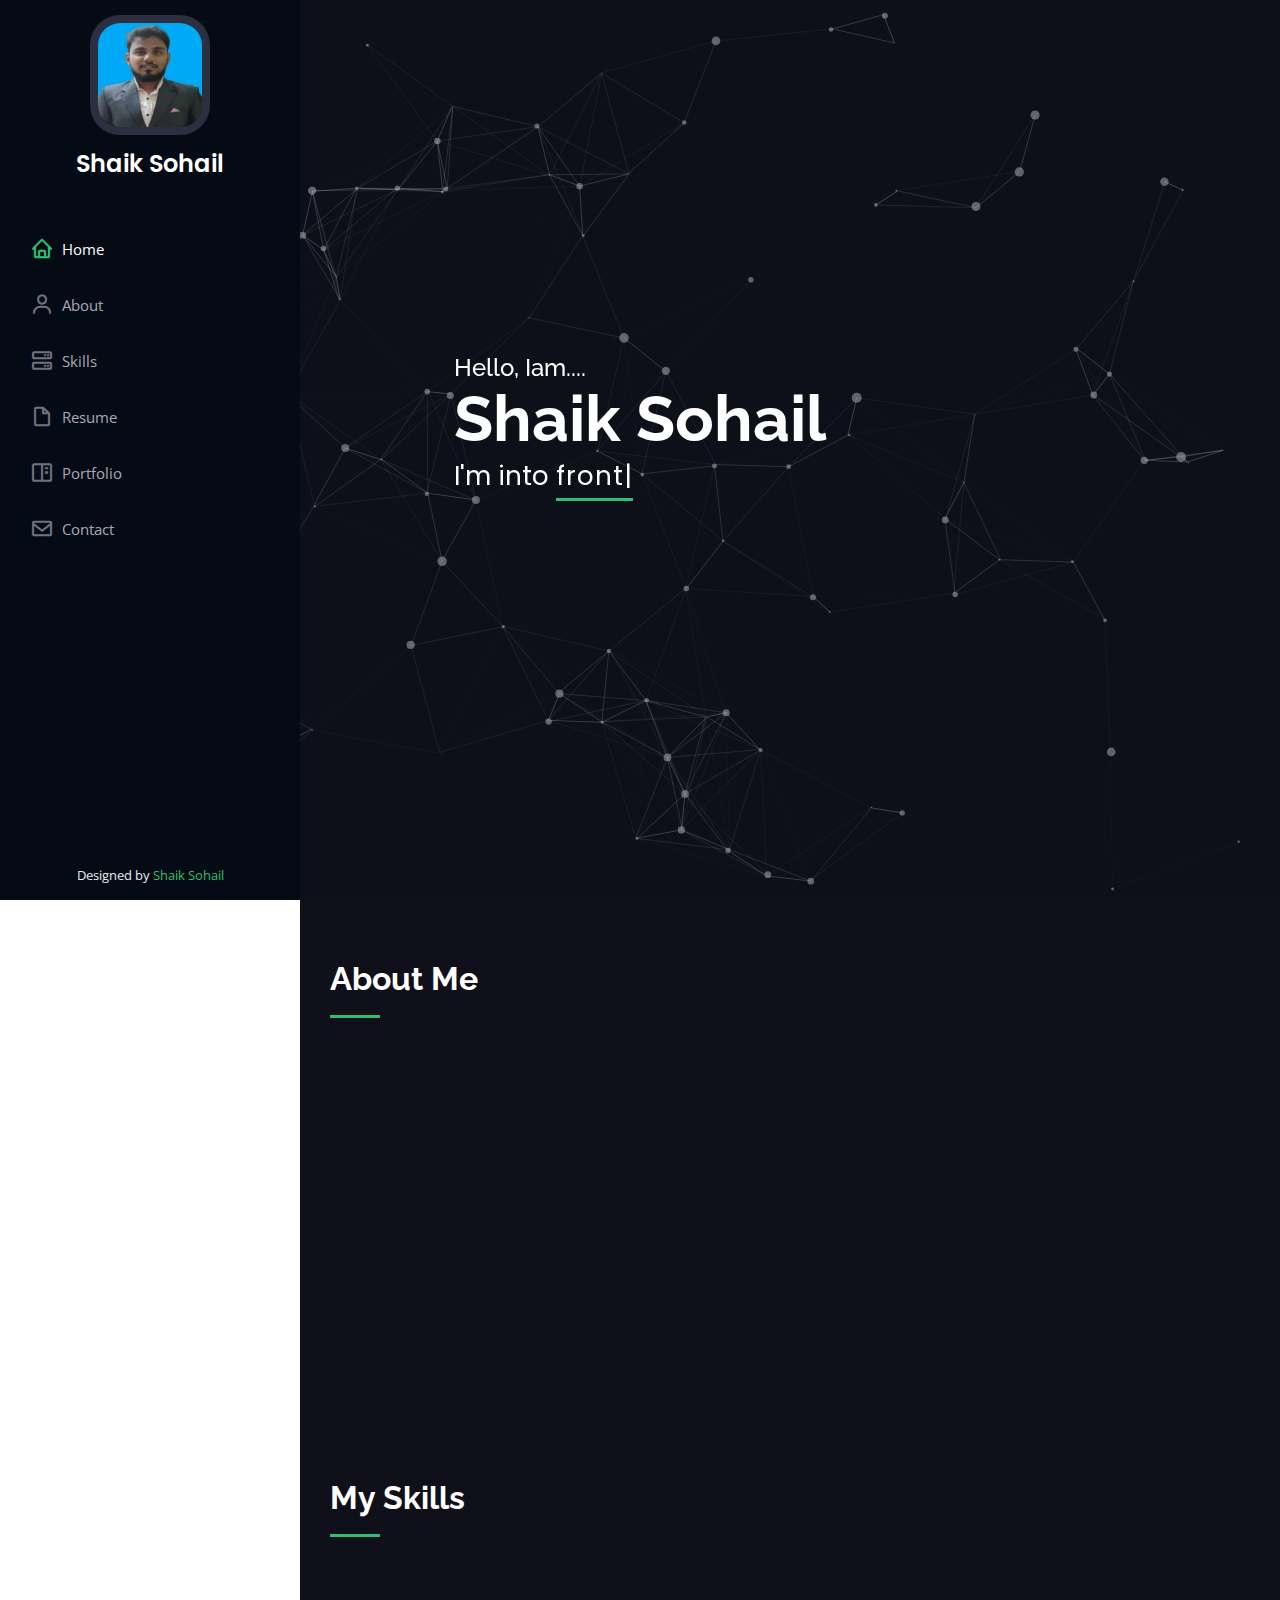
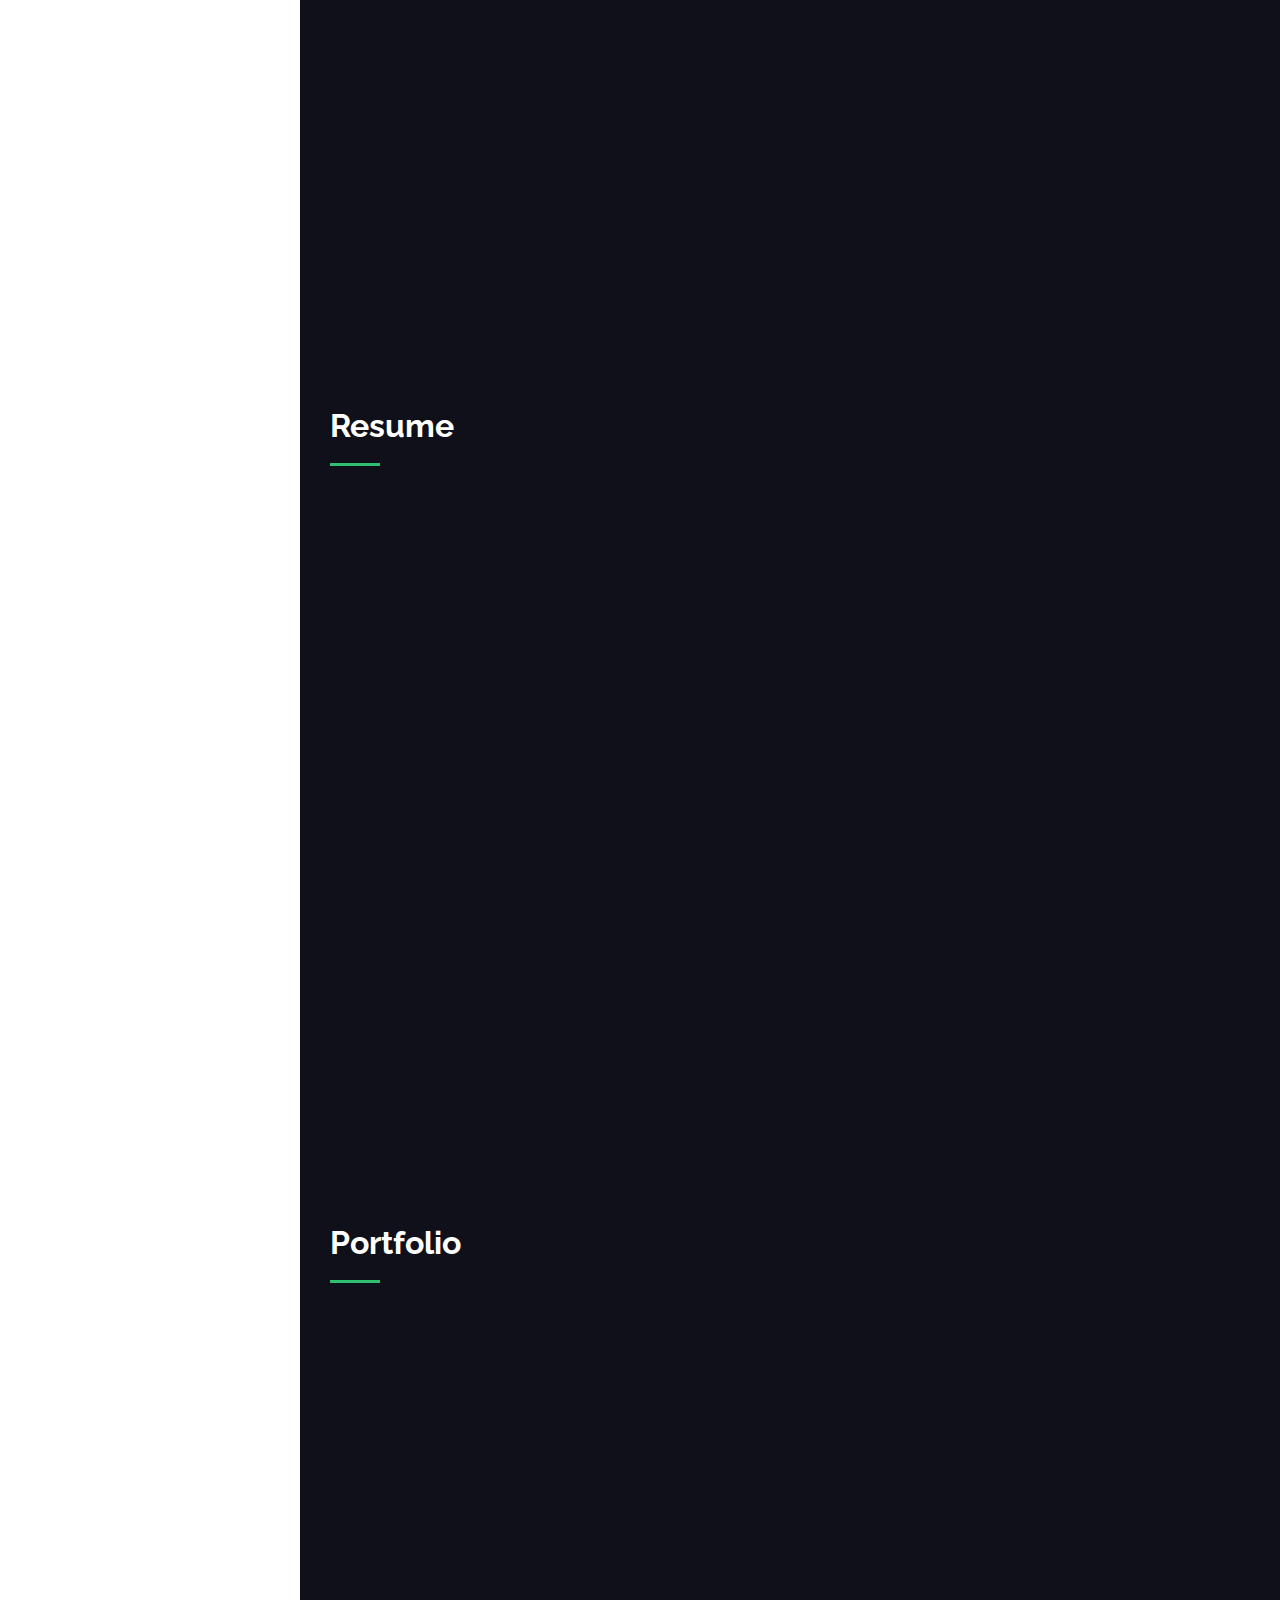
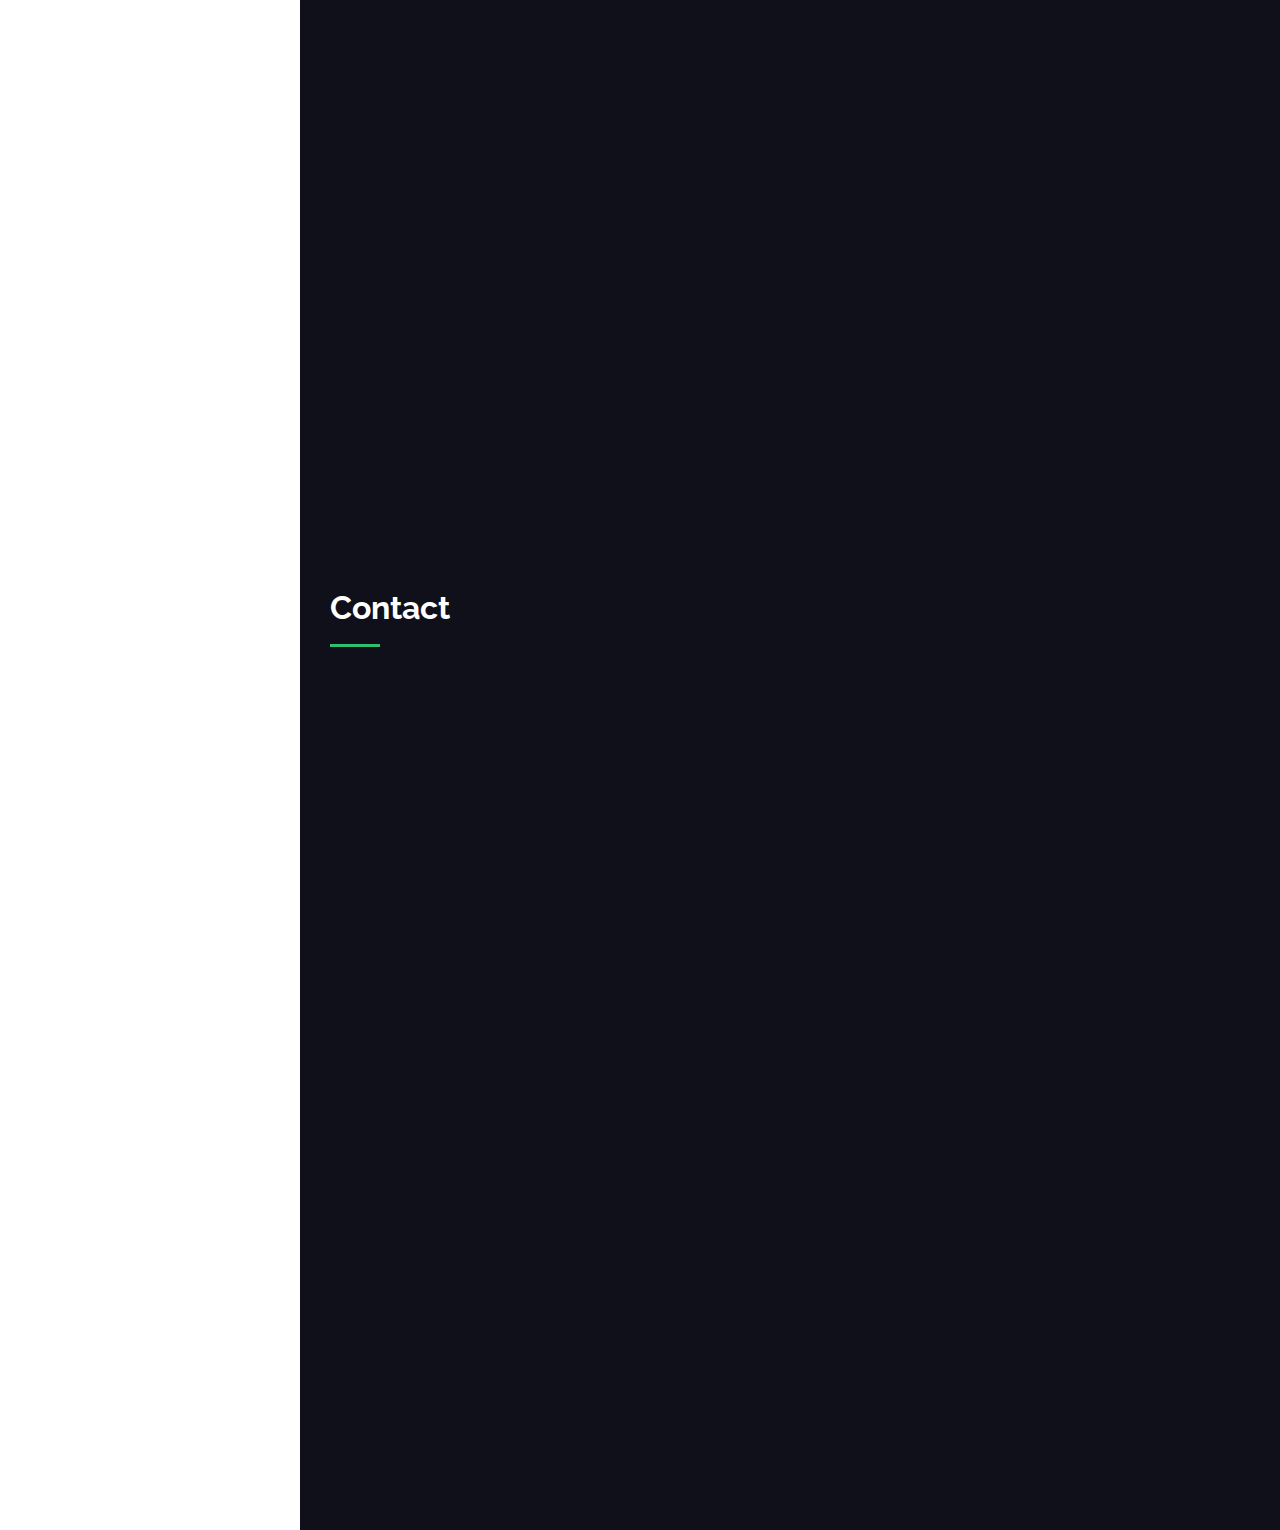
<file: index.html>
<!DOCTYPE html>
<html lang="en">

<head>
  <meta charset="utf-8">
    <meta http-equiv="X-UA-Compatible" content="IE=edge">
    <meta name="viewport" content="width=device-width, initial-scale=1.0">
    <!-- <meta name="keywords" content="shaik sohail, portfolio, sohail, web dev, personal portfolio lifecodes, portfolio design, portfolio website, personal portfolio" />
    <meta name="description" content="Welcome to Sohail's Portfolio. Web Developer and Mobile App Developer" /> -->
  <link id='favicon' rel="shortcut icon" href="assets/img/hero1.png" type="image/x-png">
  <!-- <link rel="icon" type="image/x-icon" href="/images/favicon.ico"> -->
  <title>Portfolio | Shaik Sohail</title>

  <!-- Favicons -->
  <!-- <link href="assets/img/favicon.png" rel="icon"> -->
  <link href="assets/img/apple-touch-icon.png" rel="apple-touch-icon">

  <!-- Google Fonts -->
  <link href="https://fonts.googleapis.com/css?family=Open+Sans:300,300i,400,400i,600,600i,700,700i|Raleway:300,300i,400,400i,500,500i,600,600i,700,700i|Poppins:300,300i,400,400i,500,500i,600,600i,700,700i" rel="stylesheet">

  <!-- Vendor CSS Files -->
  <link href="assets/vendor/aos/aos.css" rel="stylesheet">
  <link href="assets/vendor/bootstrap/css/bootstrap.min.css" rel="stylesheet">
  <link href="assets/vendor/bootstrap-icons/bootstrap-icons.css" rel="stylesheet">
  <link href="assets/vendor/boxicons/css/boxicons.min.css" rel="stylesheet">
  <link href="assets/vendor/glightbox/css/glightbox.min.css" rel="stylesheet">
  <link href="assets/vendor/swiper/swiper-bundle.min.css" rel="stylesheet">

  <!-- Template Main CSS File -->
  <link href="assets/css/style.css" rel="stylesheet">

</head>

<body>

  <!-- ======= Mobile nav toggle button ======= -->
  <i class="bi bi-list mobile-nav-toggle d-xl-none"></i>

  <!-- ======= Header ======= -->
  <header id="header">
    <div class="d-flex flex-column">

      <div class="profile">
        <!-- <img src="assets/img/profile-img.jpg" alt="" class="img-fluid rounded-circle"> -->
        <img src="assets/img/sohail1.jpeg" alt="" class="img-fluid" style="border-radius: 30px;">
        <h1 class="text-light"><a href="index.html">Shaik Sohail</a></h1>
        <div class="social-links mt-3 text-center">
          <!-- <a href="#" class="twitter"><i class="bx bxl-twitter"></i></a>
          <a href="#" class="facebook"><i class="bx bxl-facebook"></i></a>
          <a href="#" class="instagram"><i class="bx bxl-instagram"></i></a>
          <a href="#" class="google-plus"><i class="bx bxl-skype"></i></a>
          <a href="#" class="linkedin"><i class="bx bxl-linkedin"></i></a> -->
        </div>
      </div>

      <nav id="navbar" class="nav-menu navbar">
        <ul>
          <li><a href="#hero" class="nav-link scrollto active"><i class="bx bx-home"></i> <span>Home</span></a></li>
          <li><a href="#about" class="nav-link scrollto"><i class="bx bx-user"></i> <span>About</span></a></li>
          <li><a href="#skills1" class="nav-link scrollto"><i class="bx bx-server"></i> <span>Skills</span></a></li>
          <li><a href="#resume" class="nav-link scrollto"><i class="bx bx-file-blank"></i> <span>Resume</span></a></li>
          <li><a href="#portfolio" class="nav-link scrollto"><i class="bx bx-book-content"></i> <span>Portfolio</span></a></li>
          <li><a href="#contact" class="nav-link scrollto"><i class="bx bx-envelope"></i> <span>Contact</span></a></li>
        </ul>
      </nav><!-- .nav-menu -->
    </div>
  </header><!-- End Header -->

  <!-- ======= Hero Section ======= -->
  <section id="hero" class="d-flex flex-column justify-content-center align-items-center">
    <div id="particles-js"></div>
    <div class="hero-container" data-aos="fade-in">
      <h4 style="color: #fff;">Hello, Iam....</h4>
      <h1>Shaik Sohail</h1>
      <p>I'm into <span class="typed" data-typed-items="frontend development, backend development, web designing, mobile app development, web development"></span></p>
    </div>
  </section><!-- End Hero -->

  <main id="main">

    <!-- ======= About Section ======= -->
    <section id="about" class="about">
      <div class="container">

        <div class="section-title">
          <h2>About Me</h2>
          <!-- <p>I'm Shaik Sohail
            Web Developer
            I am a Web developer based in Hyderbad, India. I am an Graduate with specification in Computer Science from Pagathi Degree College.
            I am very passionate about improving my coding skills & developing applications & websites. I build Mobile Apps and Websites using Html5,Css3,Bootstrap,
            Angular,Typescript,Mysql and Ionic Framework For Mobile Apps.</p> -->
        </div>

        <div class="row">
          <div class="col-lg-4" data-aos="fade-right">
            <!-- <img src="assets/img/profile-img.jpg" class="img-fluid" alt=""> -->
            <img src="assets/img/sohail1.jpeg" class="img-fluid" alt="">
          </div>
          <div class="col-lg-8 pt-4 pt-lg-0 content" data-aos="fade-left">
            <h3>Angular Developer.</h3>
            <!-- <p class="fst-italic">
              Lorem ipsum dolor sit amet, consectetur adipiscing elit, sed do eiusmod tempor incididunt ut labore et dolore
              magna aliqua.
            </p> -->
            <div class="row">
              <!-- <div class="col-lg-6">
                <ul>
                  <li><i class="bi bi-chevron-right"></i> <strong>Birthday:</strong> <span>7 Sep 1999</span></li>
                  <!-- <li><i class="bi bi-chevron-right"></i> <strong>Website:</strong> <span>www.example.com</span></li> ->
                  <li><i class="bi bi-chevron-right"></i> <strong>Phone:</strong> <span>+91 XXX - XXX - XXXX</span></li>
                  <li><i class="bi bi-chevron-right"></i> <strong>City:</strong> <span>Hyderabad,India</span></li>
                </ul>
              </div>
              <div class="col-lg-6">
                <ul>
                  <li><i class="bi bi-chevron-right"></i> <strong>Age:</strong> <span>24</span></li>
                  <li><i class="bi bi-chevron-right"></i> <strong>Degree:</strong> <span>Bsc (Computer Science)</span></li>
                  <li><i class="bi bi-chevron-right"></i> <strong>Email:</strong> <span>shaiksohail@example.com</span></li>
                  <!-- <li><i class="bi bi-chevron-right"></i> <strong>Freelance:</strong> <span>Available</span></li> ->
                </ul>
              </div> -->
              <p>I'm Shaik Sohail
                Web Developer based in Hyderbad, India. I am an Graduate with specification in Computer Science from Pagathi Degree College.
                I am very passionate about improving my coding skills & developing applications & websites. I build Mobile Apps and Websites using Html5,Css3,Bootstrap,
                Angular,Typescript,Mysql and Ionic Framework For Mobile Apps.</p>
            </div>
            <!-- <p>
              Officiis eligendi itaque labore et dolorum mollitia officiis optio vero. Quisquam sunt adipisci omnis et ut. Nulla accusantium dolor incidunt officia tempore. Et eius omnis.
              Cupiditate ut dicta maxime officiis quidem quia. Sed et consectetur qui quia repellendus itaque neque. Aliquid amet quidem ut quaerat cupiditate. Ab et eum qui repellendus omnis culpa magni laudantium dolores.
            </p> -->
          </div>
        </div>

      </div>
    </section><!-- End About Section -->

    <!-- ======= Facts Section ======= -->
    <!-- <section id="facts" class="facts">
      <div class="container">

        <div class="section-title">
          <h2>Facts</h2>
          <p>Magnam dolores commodi suscipit. Necessitatibus eius consequatur ex aliquid fuga eum quidem. Sit sint consectetur velit. Quisquam quos quisquam cupiditate. Et nemo qui impedit suscipit alias ea. Quia fugiat sit in iste officiis commodi quidem hic quas.</p>
        </div>

        <div class="row no-gutters">

          <div class="col-lg-3 col-md-6 d-md-flex align-items-md-stretch" data-aos="fade-up">
            <div class="count-box">
              <i class="bi bi-emoji-smile"></i>
              <span data-purecounter-start="0" data-purecounter-end="232" data-purecounter-duration="1" class="purecounter"></span>
              <p><strong>Happy Clients</strong> consequuntur quae</p>
            </div>
          </div>

          <div class="col-lg-3 col-md-6 d-md-flex align-items-md-stretch" data-aos="fade-up" data-aos-delay="100">
            <div class="count-box">
              <i class="bi bi-journal-richtext"></i>
              <span data-purecounter-start="0" data-purecounter-end="521" data-purecounter-duration="1" class="purecounter"></span>
              <p><strong>Projects</strong> adipisci atque cum quia aut</p>
            </div>
          </div>

          <div class="col-lg-3 col-md-6 d-md-flex align-items-md-stretch" data-aos="fade-up" data-aos-delay="200">
            <div class="count-box">
              <i class="bi bi-headset"></i>
              <span data-purecounter-start="0" data-purecounter-end="1453" data-purecounter-duration="1" class="purecounter"></span>
              <p><strong>Hours Of Support</strong> aut commodi quaerat</p>
            </div>
          </div>

          <div class="col-lg-3 col-md-6 d-md-flex align-items-md-stretch" data-aos="fade-up" data-aos-delay="300">
            <div class="count-box">
              <i class="bi bi-people"></i>
              <span data-purecounter-start="0" data-purecounter-end="32" data-purecounter-duration="1" class="purecounter"></span>
              <p><strong>Hard Workers</strong> rerum asperiores dolor</p>
            </div>
          </div>

        </div>

      </div>
    </section> -->
    <!-- End Facts Section -->

    <!-- ======= Skills Section ======= -->

    <!-- <section class="skills section-bg" id="skills">
      <div class="container">
      <div class="section-title">
        <h2>Skills</h2>
      </div>

      <div class="row skills-content">
        <div class="col-md-12">
          <div class="row">
        
        <div class="col-md-3 w-100">
          <div class="bar">
            <div class="info">
              <img src="assets/img/icons8-html-48.png"/>
              <span>HTML5</span>
            </div>
          </div>
        </div>
        
        <div class="col-md-3 w-100">
          <div class="bar">
            <div class="info">
              <img src="assets/img/icons8-css3-48.png"/>
              <span>CSS3</span>
            </div>
          </div>
        </div>
        
        <div class="col-md-3 w-100">
          <div class="bar">
            <div class="info">
              <img src="assets/img/icons8-bootstrap-48.png"/>
              <span>Bootstrap</span>
            </div>
          </div>
        </div>
        <div class="col-md-3 w-100">
          <div class="bar">
            <div class="info">
              <img src="assets/img/icons8-angular-48.png"/>
              <span>Angular</span>
            </div>
          </div>
        </div>
        <div class="col-md-3 w-100">
          <div class="bar">
            <div class="info">
              <img src="assets/img/icons8-typescript-48.png"/>
              <span>Typescript</span>
            </div>
          </div>
        </div>
        <div class="col-md-3 w-100">
          <div class="bar">
            <div class="info">
              <img src="assets/img/icons8-ionic-48.png"/>
              <span>Ionic</span>
            </div>
          </div>
        </div>

        <div class="col-md-3 w-100">
          <div class="bar">
            <div class="info">
              <img src="assets/img/icons8-node-js-48.png"/>
              <span>Node.js</span>
            </div>
          </div>
        </div>

        <div class="col-md-3 w-100">
          <div class="bar">
            <div class="info">
              <img src="assets/img/icons8-mysql-48.png"/>
              <span>MySQL</span>
            </div>
          </div>
        </div>

        <div class="col-md-3 w-100">
          <div class="bar">
            <div class="info">
              <img src="assets/img/icons8-photoshop-48.png"/>
              <span>Photoshop</span>
            </div>
          </div>
        </div>

      </div>
      </div>
      </div>

    </div>
  </section>   -->


     <section id="skills1" class="skills1 section-bg">
      <div class="container">

        <div class="section-title">
          <h2>My Skills</h2>
          <!-- <p>Magnam dolores commodi suscipit. Necessitatibus eius consequatur ex aliquid fuga eum quidem. Sit sint consectetur velit. Quisquam quos quisquam cupiditate. Et nemo qui impedit suscipit alias ea. Quia fugiat sit in iste officiis commodi quidem hic quas.</p> -->
        </div>

        <div class="row skills-content">

          <div class="col-lg-6" data-aos="fade-up">

            <div class="progress">
              <span class="skill">HTML <i class="val">80%</i></span>
              <div class="progress-bar-wrap">
                <div class="progress-bar" role="progressbar" aria-valuenow="80" aria-valuemin="0" aria-valuemax="100"></div>
              </div>
            </div>

            <div class="progress">
              <span class="skill">CSS <i class="val">70%</i></span>
              <div class="progress-bar-wrap">
                <div class="progress-bar" role="progressbar" aria-valuenow="70" aria-valuemin="0" aria-valuemax="100"></div>
              </div>
            </div>

            <div class="progress">
              <span class="skill">Bootstrap <i class="val">70%</i></span>
              <div class="progress-bar-wrap">
                <div class="progress-bar" role="progressbar" aria-valuenow="70" aria-valuemin="0" aria-valuemax="100"></div>
              </div>
            </div>

            <div class="progress">
              <span class="skill">Typescript <i class="val">90%</i></span>
              <div class="progress-bar-wrap">
                <div class="progress-bar" role="progressbar" aria-valuenow="90" aria-valuemin="0" aria-valuemax="100"></div>
              </div>
            </div>

            <div class="progress">
              <span class="skill">SQL <i class="val">60%</i></span>
              <div class="progress-bar-wrap">
                <div class="progress-bar" role="progressbar" aria-valuenow="60" aria-valuemin="0" aria-valuemax="100"></div>
              </div>
            </div>
          </div>

          <div class="col-lg-6" data-aos="fade-up" data-aos-delay="100">

            <div class="progress">
              <span class="skill">Angular <i class="val">90%</i></span>
              <div class="progress-bar-wrap">
                <div class="progress-bar" role="progressbar" aria-valuenow="90" aria-valuemin="0" aria-valuemax="100"></div>
              </div>
            </div>

            <div class="progress">
              <span class="skill">Ionic FrameWork <i class="val">90%</i></span>
              <div class="progress-bar-wrap">
                <div class="progress-bar" role="progressbar" aria-valuenow="90" aria-valuemin="0" aria-valuemax="100"></div>
              </div>
            </div>

            <div class="progress">
              <span class="skill">MySql WorkBench <i class="val">60%</i></span>
              <div class="progress-bar-wrap">
                <div class="progress-bar" role="progressbar" aria-valuenow="60" aria-valuemin="0" aria-valuemax="100"></div>
              </div>
            </div>

            <div class="progress">
              <span class="skill">Node.js <i class="val">50%</i></span>
              <div class="progress-bar-wrap">
                <div class="progress-bar" role="progressbar" aria-valuenow="50" aria-valuemin="0" aria-valuemax="100"></div>
              </div>
            </div>
            <div class="progress">
              <span class="skill">Photoshop<i class="val">30%</i></span>
              <div class="progress-bar-wrap">
                <div class="progress-bar" role="progressbar" aria-valuenow="30" aria-valuemin="0" aria-valuemax="100"></div>
              </div>
            </div>

          </div>

        </div>

      </div>
    </section>
    <!--End Skills Section -->

    <!-- ======= Resume Section ======= -->
    <section id="resume" class="resume" style="background: #10101a;">
      <div class="container">

        <div class="section-title">
          <h2>Resume</h2>
          <!-- <p>Magnam dolores commodi suscipit. Necessitatibus eius consequatur ex aliquid fuga eum quidem. Sit sint consectetur velit. Quisquam quos quisquam cupiditate. Et nemo qui impedit suscipit alias ea. Quia fugiat sit in iste officiis commodi quidem hic quas.</p> -->
        </div>

        <div class="row">
          <div class="col-lg-6" data-aos="fade-up">
            <h3 class="resume-title">Summary</h3>
            <div class="resume-item pb-0">
              <h4>Shaik Sohail</h4>
              <p class="paragraph"><em>Innovative and deadline-driven Web Developer with 2+ years of experience designing and developing 
                I design and develop Websites and Mobile Apps, specializing in Developing, websites, Mobile Apps Including
                technologies Html5,CSS3,Bootstrap,Angular,Typescript,Ionic Framework and Databse Mysql. 
              </em></p>
              <ul>
                <li>Hyderabad,India</li>
                <li>+91 XXX - XXX - XXXX</li>
                <li>shaiksohail@gmail.com</li>
              </ul>
            </div>

            <h3 class="resume-title">Education</h3>
            <div class="resume-item">
              <h4>Bachelors in Computer Science (MECS)</h4>
              <h5>2017 - 2020</h5>
              <p class="paragraph"><em>Paragathi Degree College,Kukatpally, Hyderabad.</em></p>
              <!-- <p>Qui deserunt veniam. Et sed aliquam labore tempore sed quisquam iusto autem sit. Ea vero voluptatum qui ut dignissimos deleniti nerada porti sand markend</p> -->
            </div>
            <!-- <div class="resume-item">
              <h4>Bachelor of Fine Arts &amp; Graphic Design</h4>
              <h5>2010 - 2014</h5>
              <p><em>Rochester Institute of Technology, Rochester, NY</em></p>
              <p>Quia nobis sequi est occaecati aut. Repudiandae et iusto quae reiciendis et quis Eius vel ratione eius unde vitae rerum voluptates asperiores voluptatem Earum molestiae consequatur neque etlon sader mart dila</p>
            </div> -->
          </div>
          <div class="col-lg-6" data-aos="fade-up" data-aos-delay="100">
            <h3 class="resume-title">Professional Experience</h3>
            <div class="resume-item">
              <h4>Junior Web Developer</h4>
              <h5>2021 - Present</h5>
              <p><em>Balanagar,Hyderabad </em></p>
              <ul>
                <li>Designed and Developed numerous Websites and Mobile Apps.</li>
                <li>Developed and maintained web &amp; Mobile applications using Angular , HTML5, CSS3, Bootstrap,  Typescript,
                  Ionic and  MySql.</li>
                <li>Collaborated with the team to design and implement new user interfaces, improving the user experience by 25%.</li>
                <li>Reduced page load times by 15% by optimizing backend APIs and services.</li>
                <li>Worked on projects that involved integrating third-party libraries and RESTful APIs.</li>
                <li>Managed up to 3 projects or tasks at a given time while under pressure</li>
              </ul>
            </div>
            <!-- <div class="resume-item">
              <h4>Graphic design specialist</h4>
              <h5>2017 - 2018</h5>
              <p><em>Stepping Stone Advertising, New York, NY</em></p>
              <ul>
                <li>Developed numerous marketing programs (logos, brochures,infographics, presentations, and advertisements).</li>
                <li>Managed up to 5 projects or tasks at a given time while under pressure</li>
                <li>Recommended and consulted with clients on the most appropriate graphic design</li>
                <li>Created 4+ design presentations and proposals a month for clients and account managers</li>
              </ul>
            </div> -->
          </div>
        </div>

      </div>
    </section><!-- End Resume Section -->

    <!-- ======= Portfolio Section ======= -->
    <section id="portfolio" class="portfolio section-bg">
      <div class="container">

        <div class="section-title">
          <h2>Portfolio</h2>
          <!-- <p>Magnam dolores commodi suscipit. Necessitatibus eius consequatur ex aliquid fuga eum quidem. Sit sint consectetur velit. Quisquam quos quisquam cupiditate. Et nemo qui impedit suscipit alias ea. Quia fugiat sit in iste officiis commodi quidem hic quas.</p> -->
        </div>

        <div class="row" data-aos="fade-up">
          <div class="col-lg-12 d-flex justify-content-center">
            <ul id="portfolio-flters">
              <li data-filter="*" class="filter-active">All</li>
              <li data-filter=".filter-app">App</li>
              <!-- <li data-filter=".filter-card">Card</li> -->
              <li data-filter=".filter-web">Web</li>
            </ul>
          </div>
        </div>

        <div class="row portfolio-container" data-aos="fade-up" data-aos-delay="100">

          <div class="col-lg-4 col-md-6 portfolio-item filter-app">
            <div class="portfolio-wrap">
              <img src="assets/img/restaurant.jpg" class="img-fluid" alt="" style="height:300px;">
              <!-- <div class="portfolio-links">
                <a href="assets/img/portfolio/portfolio-1.jpg" data-gallery="portfolioGallery" class="portfolio-lightbox" title="App 1"><i class="bx bx-plus"></i></a>
                <a href="portfolio-details.html" title="More Details"><i class="bx bx-link"></i></a>
              </div> -->
            </div>
          </div>

          <div class="col-lg-4 col-md-6 portfolio-item filter-web">
            <div class="portfolio-wrap">
              <img src="assets/img/e-commerce.jpg" class="img-fluid" alt="" style="height:300px;">
              <!-- <div class="portfolio-links">
                <a href="assets/img/portfolio/portfolio-2.jpg" data-gallery="portfolioGallery" class="portfolio-lightbox" title="Web 3"><i class="bx bx-plus"></i></a>
                <a href="portfolio-details.html" title="More Details"><i class="bx bx-link"></i></a>
              </div> -->
            </div>
          </div>

          <div class="col-lg-4 col-md-6 portfolio-item filter-app">
            <div class="portfolio-wrap">
              <img src="assets/img/stock.jpg" class="img-fluid" alt="" style="height:300px;">
              <!-- <div class="portfolio-links">
                <a href="assets/img/portfolio/portfolio-3.jpg" data-gallery="portfolioGallery" class="portfolio-lightbox" title="App 2"><i class="bx bx-plus"></i></a>
                <a href="portfolio-details.html" title="More Details"><i class="bx bx-link"></i></a>
              </div> -->
            </div>
          </div>

          <!-- <div class="col-lg-4 col-md-6 portfolio-item filter-card">
            <div class="portfolio-wrap">
              <img src="assets/img/portfolio/portfolio-4.jpg" class="img-fluid" alt="">
              <div class="portfolio-links">
                <a href="assets/img/portfolio/portfolio-4.jpg" data-gallery="portfolioGallery" class="portfolio-lightbox" title="Card 2"><i class="bx bx-plus"></i></a>
                <a href="portfolio-details.html" title="More Details"><i class="bx bx-link"></i></a>
              </div>
            </div>
          </div> -->

            <!-- <div class="col-lg-4 col-md-6 portfolio-item filter-web">
              <div class="portfolio-wrap">
                <img src="assets/img/portfolio/portfolio-5.jpg" class="img-fluid" alt="">
                <div class="portfolio-links">
                  <a href="assets/img/portfolio/portfolio-5.jpg" data-gallery="portfolioGallery" class="portfolio-lightbox" title="Web 2"><i class="bx bx-plus"></i></a>
                  <a href="portfolio-details.html" title="More Details"><i class="bx bx-link"></i></a>
                </div>
              </div>
            </div>

            <div class="col-lg-4 col-md-6 portfolio-item filter-app">
              <div class="portfolio-wrap">
                <img src="assets/img/portfolio/portfolio-6.jpg" class="img-fluid" alt="">
                <div class="portfolio-links">
                  <a href="assets/img/portfolio/portfolio-6.jpg" data-gallery="portfolioGallery" class="portfolio-lightbox" title="App 3"><i class="bx bx-plus"></i></a>
                  <a href="portfolio-details.html" title="More Details"><i class="bx bx-link"></i></a>
                </div>
              </div>
            </div> -->

          <!-- <div class="col-lg-4 col-md-6 portfolio-item filter-card">
            <div class="portfolio-wrap">
              <img src="assets/img/portfolio/portfolio-7.jpg" class="img-fluid" alt="">
              <div class="portfolio-links">
                <a href="assets/img/portfolio/portfolio-7.jpg" data-gallery="portfolioGallery" class="portfolio-lightbox" title="Card 1"><i class="bx bx-plus"></i></a>
                <a href="portfolio-details.html" title="More Details"><i class="bx bx-link"></i></a>
              </div>
            </div>
          </div> -->

          <!-- <div class="col-lg-4 col-md-6 portfolio-item filter-card">
            <div class="portfolio-wrap">
              <img src="assets/img/portfolio/portfolio-8.jpg" class="img-fluid" alt="">
              <div class="portfolio-links">
                <a href="assets/img/portfolio/portfolio-8.jpg" data-gallery="portfolioGallery" class="portfolio-lightbox" title="Card 3"><i class="bx bx-plus"></i></a>
                <a href="portfolio-details.html" title="More Details"><i class="bx bx-link"></i></a>
              </div>
            </div>
          </div> -->

          <div class="col-lg-4 col-md-6 portfolio-item filter-web">
            <div class="portfolio-wrap">
              <img src="assets/img/crm.jpg" class="img-fluid" alt="" style="height:300px;">
              <!-- <div class="portfolio-links">
                <a href="assets/img/portfolio/portfolio-9.jpg" data-gallery="portfolioGallery" class="portfolio-lightbox" title="Web 3"><i class="bx bx-plus"></i></a>
                <a href="portfolio-details.html" title="More Details"><i class="bx bx-link"></i></a>
              </div> -->
            </div>
          </div>

        </div>

      </div>
    </section><!-- End Portfolio Section -->

    <!-- ======= Contact Section ======= -->
    <section id="contact" class="contact">
      <div class="container">

        <div class="section-title">
          <h2>Contact</h2>
          <!-- <p>Magnam dolores commodi suscipit. Necessitatibus eius consequatur ex aliquid fuga eum quidem. Sit sint consectetur velit. Quisquam quos quisquam cupiditate. Et nemo qui impedit suscipit alias ea. Quia fugiat sit in iste officiis commodi quidem hic quas.</p> -->
        </div>

        <div class="row" data-aos="fade-in">

          <div class="col-lg-5 d-flex align-items-stretch">
            <div class="info">
              <div class="address">
                <i class="bi bi-geo-alt"></i>
                <h4>Location:</h4>
                <!-- <p>A108 Adam Street, New York, NY 535022</p> -->
                <p>Hyderabad,india - 500018</p>
              </div>

              <div class="email">
                <i class="bi bi-envelope"></i>
                <h4>Email:</h4>
                <p>shaiksohail@gmail.com</p>
              </div>

              <div class="phone">
                <i class="bi bi-phone"></i>
                <h4>Call:</h4>
                <p>+91 XXX - XXX - XXXX</p>
              </div>
              <img src="assets/img/contact1.png"/>
              <!-- <iframe src="https://www.google.com/maps/dir/17.4563092,78.3728449/Masjid+-+E+-+Noor,+Anna+Nagar+Road,+Site-3,+NRR+Puram,+Borabanda,+Hyderabad,+Telangana/@17.4560398,78.3669778,14z/data=!3m1!4b1!4m10!4m9!1m1!4e1!1m5!1m1!1s0x3bcb91150fe98a03:0xd262c6340d7f6b58!2m2!1d78.4091723!2d17.4488972!3e0?entry=ttu" frameborder="0" style="border:0; width: 100%; height: 290px;" allowfullscreen></iframe> -->
            </div>

          </div>

          <div class="col-lg-7 mt-5 mt-lg-0 d-flex align-items-stretch">
            <form action="forms/contact.php" method="post" role="form" class="php-email-form">
              <div class="row">
                <div class="form-group col-md-6">
                  <label for="name">Your Name</label>
                  <input type="text" name="name" class="form-control" id="name" required autocomplete="off">
                </div>
                <div class="form-group col-md-6">
                  <label for="name">Your Email</label>
                  <input type="email" class="form-control" name="email" id="email" required  autocomplete="off">
                </div>
              </div>
              <div class="form-group">
                <label for="name">Subject</label>
                <input type="text" class="form-control" name="subject" id="subject" required  autocomplete="off">
              </div>
              <div class="form-group">
                <label for="name">Message</label>
                <textarea class="form-control" name="message" rows="10" required  autocomplete="off"></textarea>
              </div>
              <div class="my-3">
                <div class="loading">Loading</div>
                <div class="error-message"></div>
                <div class="sent-message">Your message has been sent. Thank you!</div>
              </div>
              <div class="text-center"><button type="submit">Send Message</button></div>
            </form>
          </div>

        </div>

      </div>
    </section><!-- End Contact Section -->

  </main><!-- End #main -->

  <!-- ======= Footer ======= -->
  <footer id="footer">
    <div class="container">
      <!-- <div class="copyright">
        &copy; Copyright <strong><span>iPortfolio</span></strong>
      </div> -->
      <div class="credits">
       
        Designed by <a href="#">Shaik Sohail</a>
      </div>
    </div>
  </footer><!-- End  Footer -->

  <a href="#" class="back-to-top d-flex align-items-center justify-content-center"><i class="bi bi-arrow-up-short"></i></a>

  <!-- Vendor JS Files -->
  <script src="assets/vendor/purecounter/purecounter_vanilla.js"></script>
  <script src="assets/vendor/aos/aos.js"></script>
  <script src="assets/vendor/bootstrap/js/bootstrap.bundle.min.js"></script>
  <script src="assets/vendor/glightbox/js/glightbox.min.js"></script>
  <script src="assets/vendor/isotope-layout/isotope.pkgd.min.js"></script>
  <script src="assets/vendor/swiper/swiper-bundle.min.js"></script>
  <script src="assets/vendor/typed.js/typed.umd.js"></script>
  <script src="assets/vendor/waypoints/noframework.waypoints.js"></script>
  <script src="assets/vendor/php-email-form/validate.js"></script>

  <!-- Template Main JS File -->
  <script src="assets/js/main.js"></script>

  <!-- particle.js links -->
  <script src="./assets/js/particles.min.js"></script>
  <script src="./assets/js/app.js"></script>
</body>

</html>
</file>
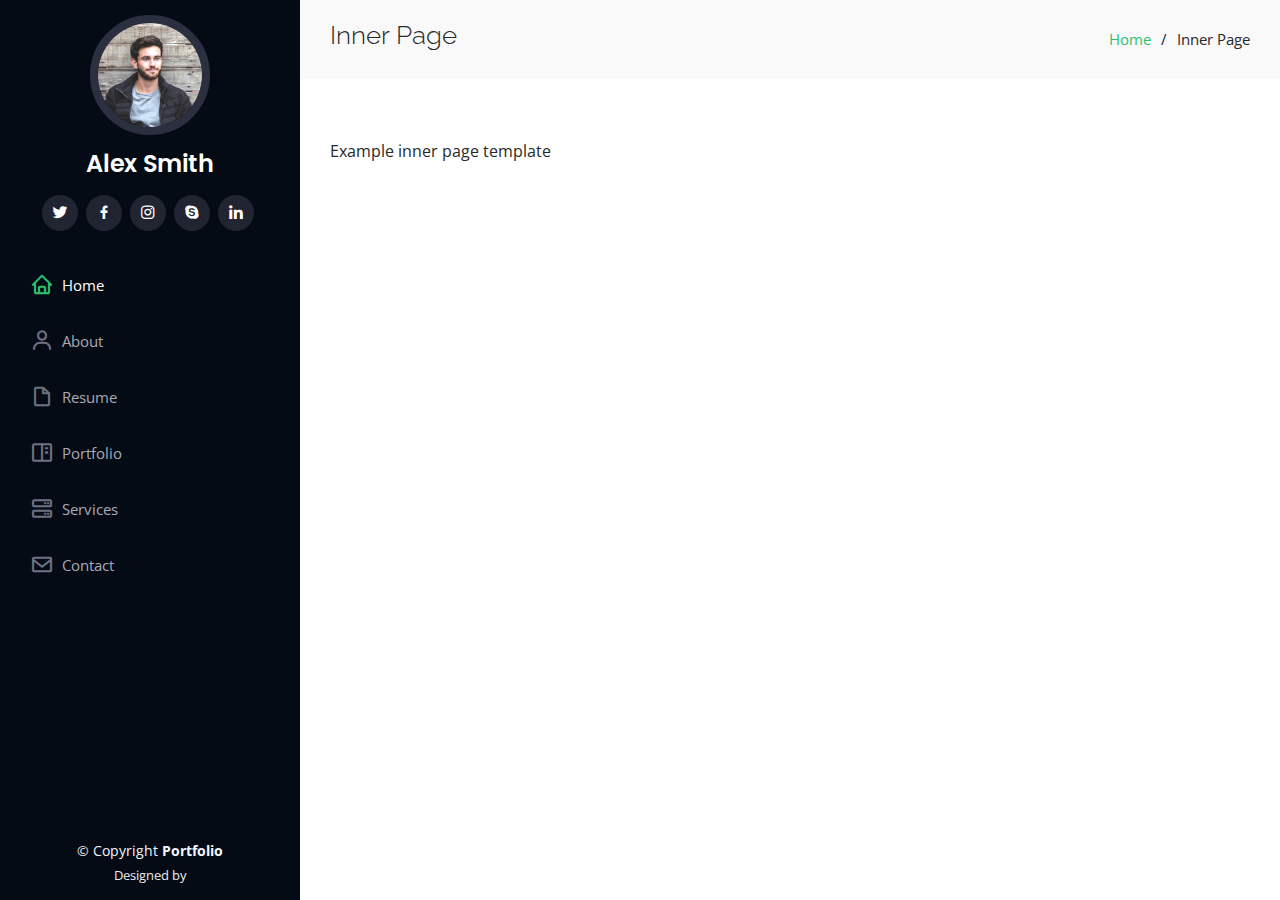
<file: inner-page.html>
<!DOCTYPE html>
<html lang="en">

<head>
  <meta charset="utf-8">
  <meta content="width=device-width, initial-scale=1.0" name="viewport">

  <title>Inner Page</title>
  <meta content="" name="description">
  <meta content="" name="keywords">

  <!-- Favicons -->
  <link href="assets/img/favicon.png" rel="icon">
  <link href="assets/img/apple-touch-icon.png" rel="apple-touch-icon">

  <!-- Google Fonts -->
  <link href="https://fonts.googleapis.com/css?family=Open+Sans:300,300i,400,400i,600,600i,700,700i|Raleway:300,300i,400,400i,500,500i,600,600i,700,700i|Poppins:300,300i,400,400i,500,500i,600,600i,700,700i" rel="stylesheet">

  <!-- Vendor CSS Files -->
  <link href="assets/vendor/aos/aos.css" rel="stylesheet">
  <link href="assets/vendor/bootstrap/css/bootstrap.min.css" rel="stylesheet">
  <link href="assets/vendor/bootstrap-icons/bootstrap-icons.css" rel="stylesheet">
  <link href="assets/vendor/boxicons/css/boxicons.min.css" rel="stylesheet">
  <link href="assets/vendor/glightbox/css/glightbox.min.css" rel="stylesheet">
  <link href="assets/vendor/swiper/swiper-bundle.min.css" rel="stylesheet">

  <!-- Template Main CSS File -->
  <link href="assets/css/style.css" rel="stylesheet">
</head>

<body>

  <!-- ======= Mobile nav toggle button ======= -->
  <i class="bi bi-list mobile-nav-toggle d-xl-none"></i>

  <!-- ======= Header ======= -->
  <header id="header">
    <div class="d-flex flex-column">

      <div class="profile">
        <img src="assets/img/profile-img.jpg" alt="" class="img-fluid rounded-circle">
        <h1 class="text-light"><a href="index.html">Alex Smith</a></h1>
        <div class="social-links mt-3 text-center">
          <a href="#" class="twitter"><i class="bx bxl-twitter"></i></a>
          <a href="#" class="facebook"><i class="bx bxl-facebook"></i></a>
          <a href="#" class="instagram"><i class="bx bxl-instagram"></i></a>
          <a href="#" class="google-plus"><i class="bx bxl-skype"></i></a>
          <a href="#" class="linkedin"><i class="bx bxl-linkedin"></i></a>
        </div>
      </div>

      <nav id="navbar" class="nav-menu navbar">
        <ul>
          <li><a href="#hero" class="nav-link scrollto active"><i class="bx bx-home"></i> <span>Home</span></a></li>
          <li><a href="#about" class="nav-link scrollto"><i class="bx bx-user"></i> <span>About</span></a></li>
          <li><a href="#resume" class="nav-link scrollto"><i class="bx bx-file-blank"></i> <span>Resume</span></a></li>
          <li><a href="#portfolio" class="nav-link scrollto"><i class="bx bx-book-content"></i> <span>Portfolio</span></a></li>
          <li><a href="#services" class="nav-link scrollto"><i class="bx bx-server"></i> <span>Services</span></a></li>
          <li><a href="#contact" class="nav-link scrollto"><i class="bx bx-envelope"></i> <span>Contact</span></a></li>
        </ul>
      </nav><!-- .nav-menu -->
    </div>
  </header><!-- End Header -->

  <main id="main">

    <!-- ======= Breadcrumbs ======= -->
    <section class="breadcrumbs">
      <div class="container">

        <div class="d-flex justify-content-between align-items-center">
          <h2>Inner Page</h2>
          <ol>
            <li><a href="index.html">Home</a></li>
            <li>Inner Page</li>
          </ol>
        </div>

      </div>
    </section><!-- End Breadcrumbs -->

    <section class="inner-page">
      <div class="container">
        <p>
          Example inner page template
        </p>
      </div>
    </section>

  </main><!-- End #main -->

  <!-- ======= Footer ======= -->
  <footer id="footer">
    <div class="container">
      <div class="copyright">
        &copy; Copyright <strong><span>Portfolio</span></strong>
      </div>
      <div class="credits">
      
        Designed by <a href="#"></a>
      </div>
    </div>
  </footer><!-- End  Footer -->

  <a href="#" class="back-to-top d-flex align-items-center justify-content-center"><i class="bi bi-arrow-up-short"></i></a>

  <!-- Vendor JS Files -->
  <script src="assets/vendor/purecounter/purecounter_vanilla.js"></script>
  <script src="assets/vendor/aos/aos.js"></script>
  <script src="assets/vendor/bootstrap/js/bootstrap.bundle.min.js"></script>
  <script src="assets/vendor/glightbox/js/glightbox.min.js"></script>
  <script src="assets/vendor/isotope-layout/isotope.pkgd.min.js"></script>
  <script src="assets/vendor/swiper/swiper-bundle.min.js"></script>
  <script src="assets/vendor/typed.js/typed.umd.js"></script>
  <script src="assets/vendor/waypoints/noframework.waypoints.js"></script>
  <script src="assets/vendor/php-email-form/validate.js"></script>

  <!-- Template Main JS File -->
  <script src="assets/js/main.js"></script>

</body>

</html>
</file>
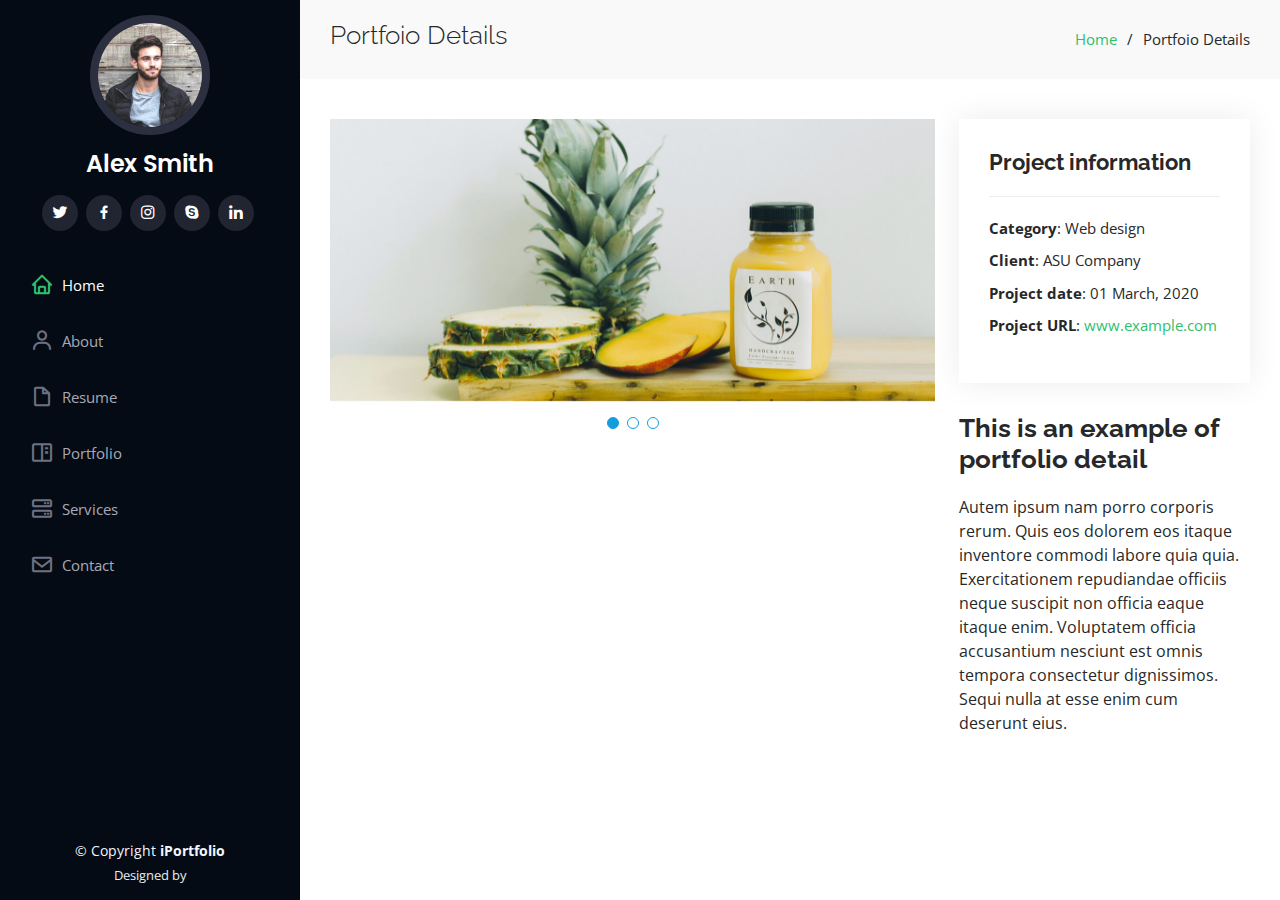
<file: portfolio-details.html>
<!DOCTYPE html>
<html lang="en">

<head>
  <meta charset="utf-8">
  <meta content="width=device-width, initial-scale=1.0" name="viewport">

  <title>Portfolio Details</title>
  <meta content="" name="description">
  <meta content="" name="keywords">

  <!-- Favicons -->
  <link href="assets/img/favicon.png" rel="icon">
  <link href="assets/img/apple-touch-icon.png" rel="apple-touch-icon">

  <!-- Google Fonts -->
  <link href="https://fonts.googleapis.com/css?family=Open+Sans:300,300i,400,400i,600,600i,700,700i|Raleway:300,300i,400,400i,500,500i,600,600i,700,700i|Poppins:300,300i,400,400i,500,500i,600,600i,700,700i" rel="stylesheet">

  <!-- Vendor CSS Files -->
  <link href="assets/vendor/aos/aos.css" rel="stylesheet">
  <link href="assets/vendor/bootstrap/css/bootstrap.min.css" rel="stylesheet">
  <link href="assets/vendor/bootstrap-icons/bootstrap-icons.css" rel="stylesheet">
  <link href="assets/vendor/boxicons/css/boxicons.min.css" rel="stylesheet">
  <link href="assets/vendor/glightbox/css/glightbox.min.css" rel="stylesheet">
  <link href="assets/vendor/swiper/swiper-bundle.min.css" rel="stylesheet">

  <!-- Template Main CSS File -->
  <link href="assets/css/style.css" rel="stylesheet">

</head>

<body>

  <!-- ======= Mobile nav toggle button ======= -->
  <i class="bi bi-list mobile-nav-toggle d-xl-none"></i>

  <!-- ======= Header ======= -->
  <header id="header">
    <div class="d-flex flex-column">

      <div class="profile">
        <img src="assets/img/profile-img.jpg" alt="" class="img-fluid rounded-circle">
        <h1 class="text-light"><a href="index.html">Alex Smith</a></h1>
        <div class="social-links mt-3 text-center">
          <a href="#" class="twitter"><i class="bx bxl-twitter"></i></a>
          <a href="#" class="facebook"><i class="bx bxl-facebook"></i></a>
          <a href="#" class="instagram"><i class="bx bxl-instagram"></i></a>
          <a href="#" class="google-plus"><i class="bx bxl-skype"></i></a>
          <a href="#" class="linkedin"><i class="bx bxl-linkedin"></i></a>
        </div>
      </div>

      <nav id="navbar" class="nav-menu navbar">
        <ul>
          <li><a href="#hero" class="nav-link scrollto active"><i class="bx bx-home"></i> <span>Home</span></a></li>
          <li><a href="#about" class="nav-link scrollto"><i class="bx bx-user"></i> <span>About</span></a></li>
          <li><a href="#resume" class="nav-link scrollto"><i class="bx bx-file-blank"></i> <span>Resume</span></a></li>
          <li><a href="#portfolio" class="nav-link scrollto"><i class="bx bx-book-content"></i> <span>Portfolio</span></a></li>
          <li><a href="#services" class="nav-link scrollto"><i class="bx bx-server"></i> <span>Services</span></a></li>
          <li><a href="#contact" class="nav-link scrollto"><i class="bx bx-envelope"></i> <span>Contact</span></a></li>
        </ul>
      </nav><!-- .nav-menu -->
    </div>
  </header><!-- End Header -->

  <main id="main">

    <!-- ======= Breadcrumbs ======= -->
    <section id="breadcrumbs" class="breadcrumbs">
      <div class="container">

        <div class="d-flex justify-content-between align-items-center">
          <h2>Portfoio Details</h2>
          <ol>
            <li><a href="index.html">Home</a></li>
            <li>Portfoio Details</li>
          </ol>
        </div>

      </div>
    </section><!-- End Breadcrumbs -->

    <!-- ======= Portfolio Details Section ======= -->
    <section id="portfolio-details" class="portfolio-details">
      <div class="container">

        <div class="row gy-4">

          <div class="col-lg-8">
            <div class="portfolio-details-slider swiper">
              <div class="swiper-wrapper align-items-center">

                <div class="swiper-slide">
                  <img src="assets/img/portfolio/portfolio-details-1.jpg" alt="">
                </div>

                <div class="swiper-slide">
                  <img src="assets/img/portfolio/portfolio-details-2.jpg" alt="">
                </div>

                <div class="swiper-slide">
                  <img src="assets/img/portfolio/portfolio-details-3.jpg" alt="">
                </div>

              </div>
              <div class="swiper-pagination"></div>
            </div>
          </div>

          <div class="col-lg-4">
            <div class="portfolio-info">
              <h3>Project information</h3>
              <ul>
                <li><strong>Category</strong>: Web design</li>
                <li><strong>Client</strong>: ASU Company</li>
                <li><strong>Project date</strong>: 01 March, 2020</li>
                <li><strong>Project URL</strong>: <a href="#">www.example.com</a></li>
              </ul>
            </div>
            <div class="portfolio-description">
              <h2>This is an example of portfolio detail</h2>
              <p>
                Autem ipsum nam porro corporis rerum. Quis eos dolorem eos itaque inventore commodi labore quia quia. Exercitationem repudiandae officiis neque suscipit non officia eaque itaque enim. Voluptatem officia accusantium nesciunt est omnis tempora consectetur dignissimos. Sequi nulla at esse enim cum deserunt eius.
              </p>
            </div>
          </div>

        </div>

      </div>
    </section><!-- End Portfolio Details Section -->

  </main><!-- End #main -->

  <!-- ======= Footer ======= -->
  <footer id="footer">
    <div class="container">
      <div class="copyright">
        &copy; Copyright <strong><span>iPortfolio</span></strong>
      </div>
      <div class="credits">
       
        Designed by <a href="#"></a>
      </div>
    </div>
  </footer><!-- End  Footer -->

  <a href="#" class="back-to-top d-flex align-items-center justify-content-center"><i class="bi bi-arrow-up-short"></i></a>

  <!-- Vendor JS Files -->
  <script src="assets/vendor/purecounter/purecounter_vanilla.js"></script>
  <script src="assets/vendor/aos/aos.js"></script>
  <script src="assets/vendor/bootstrap/js/bootstrap.bundle.min.js"></script>
  <script src="assets/vendor/glightbox/js/glightbox.min.js"></script>
  <script src="assets/vendor/isotope-layout/isotope.pkgd.min.js"></script>
  <script src="assets/vendor/swiper/swiper-bundle.min.js"></script>
  <script src="assets/vendor/typed.js/typed.umd.js"></script>
  <script src="assets/vendor/waypoints/noframework.waypoints.js"></script>
  <script src="assets/vendor/php-email-form/validate.js"></script>

  <!-- Template Main JS File -->
  <script src="assets/js/main.js"></script>

</body>

</html>
</file>
<file: assets/css/style.css>
/*--------------------------------------------------------------
# General
--------------------------------------------------------------*/
body {
  font-family: "Open Sans", sans-serif;
  color: #272829;
}

a {
  /* color: #149ddd; */
  color: #2fbf71;
  text-decoration: none;
}

a:hover {
  /* color: #37b3ed; */
  color: #2fbf71;
  text-decoration: none;
}

h1,
h2,
h3,
h4,
h5,
h6 {
  font-family: "Raleway", sans-serif;
}

/*--------------------------------------------------------------
# Back to top button
--------------------------------------------------------------*/
.back-to-top {
  position: fixed;
  visibility: hidden;
  opacity: 0;
  right: 15px;
  bottom: 15px;
  z-index: 996;
  /* background: #149ddd; */
  background: #2fbf71;
  width: 40px;
  height: 40px;
  border-radius: 50px;
  transition: all 0.4s;
}

.back-to-top i {
  font-size: 28px;
  color: #fff;
  line-height: 0;
}

.back-to-top:hover {
  /* background: #2eafec; */
  background: #2fbf71;
  color: #fff;
}

.back-to-top.active {
  visibility: visible;
  opacity: 1;
}

/*--------------------------------------------------------------
# Header
--------------------------------------------------------------*/
#header {
  position: fixed;
  top: 0;
  left: 0;
  bottom: 0;
  width: 300px;
  transition: all ease-in-out 0.5s;
  z-index: 9997;
  transition: all 0.5s;
  padding: 0 15px;
  background: #040b14;
  overflow-y: auto;
}

#header .profile img {
  margin: 15px auto;
  display: block;
  width: 120px;
  border: 8px solid #2c2f3f;
}

#header .profile h1 {
  font-size: 24px;
  margin: 0;
  padding: 0;
  font-weight: 600;
  -moz-text-align-last: center;
  text-align-last: center;
  font-family: "Poppins", sans-serif;
}

#header .profile h1 a,
#header .profile h1 a:hover {
  color: #fff;
  text-decoration: none;
}

#header .profile .social-links a {
  font-size: 18px;
  display: inline-block;
  background: #212431;
  color: #fff;
  line-height: 1;
  padding: 8px 0;
  margin-right: 4px;
  border-radius: 50%;
  text-align: center;
  width: 36px;
  height: 36px;
  transition: 0.3s;
}

#header .profile .social-links a:hover {
  background: #149ddd;
  color: #fff;
  text-decoration: none;
}

#main {
  margin-left: 300px;
}

.container,
.container-fluid {
  padding-left: 30px;
  padding-right: 30px;
}

@media (max-width: 1199px) {
  #header {
    left: -300px;
  }

  #main {
    margin-left: 0;
  }

  .container,
  .container-fluid {
    padding-left: 12px;
    padding-right: 12px;
  }
}

/*--------------------------------------------------------------
# Navigation Menu
--------------------------------------------------------------*/
/* Desktop Navigation */
.nav-menu {
  padding: 30px 0 0 0;
}

.nav-menu * {
  margin: 0;
  padding: 0;
  list-style: none;
}

.nav-menu>ul>li {
  position: relative;
  white-space: nowrap;
}

.nav-menu a,
.nav-menu a:focus {
  display: flex;
  align-items: center;
  color: #a8a9b4;
  padding: 12px 15px;
  margin-bottom: 8px;
  transition: 0.3s;
  font-size: 15px;
}

.nav-menu a i,
.nav-menu a:focus i {
  font-size: 24px;
  padding-right: 8px;
  color: #6f7180;
}

.nav-menu a:hover,
.nav-menu .active,
.nav-menu .active:focus,
.nav-menu li:hover>a {
  text-decoration: none;
  color: #fff;
}

.nav-menu a:hover i,
.nav-menu .active i,
.nav-menu .active:focus i,
.nav-menu li:hover>a i {
  /* color: #149ddd; */
  color: #2fbf71;
}

/* Mobile Navigation */
.mobile-nav-toggle {
  position: fixed;
  right: 15px;
  top: 15px;
  z-index: 9998;
  border: 0;
  font-size: 24px;
  transition: all 0.4s;
  outline: none !important;
  /* background-color: #149ddd; */
  background-color: #2fbf71;
  color: #fff;
  width: 40px;
  height: 40px;
  display: inline-flex;
  align-items: center;
  justify-content: center;
  line-height: 0;
  border-radius: 50px;
  cursor: pointer;
}

.mobile-nav-active {
  overflow: hidden;
}

.mobile-nav-active #header {
  left: 0;
}

/*--------------------------------------------------------------
# Hero Section
--------------------------------------------------------------*/
#hero {
  width: 100%;
  height: 100vh;
  /* background: url("../img/hero-bg.jpg") top center; */
  background-color: #10101a;
  background-size: cover;
}

#particles-js {
  position: absolute;
  top: 0;
  left: 0;
  height: 100%;
  width: 100%;
}

#hero:before {
  content: "";
  background: rgba(5, 13, 24, 0.3);
  position: absolute;
  bottom: 0;
  top: 0;
  left: 0;
  right: 0;
  z-index: 1;
}

#hero .hero-container {
  position: relative;
  z-index: 2;
  min-width: 300px;
}

#hero h1 {
  margin: 0 0 10px 0;
  font-size: 64px;
  font-weight: 700;
  line-height: 56px;
  color: #fff;
}

#hero p {
  color: #fff;
  margin-bottom: 50px;
  font-size: 26px;
  font-family: "Poppins", sans-serif;
}

#hero p span {
  color: #fff;
  padding-bottom: 4px;
  letter-spacing: 1px;
  /* border-bottom: 3px solid #149ddd; */
  border-bottom: 3px solid #2fbf71;
}

@media (min-width: 1024px) {
  #hero {
    background-attachment: fixed;
  }
}

@media (max-width: 768px) {
  #hero h1 {
    font-size: 28px;
    line-height: 36px;
  }

  #hero h2 {
    font-size: 18px;
    line-height: 24px;
    margin-bottom: 30px;
  }
}

/*--------------------------------------------------------------
# Sections General
--------------------------------------------------------------*/
section {
  padding: 60px 0;
  overflow: hidden;
}

.section-bg {
  /* background: #f5f8fd; */
  background: #10101a;
}

.section-title {
  padding-bottom: 30px;
}

.section-title h2 {
  font-size: 32px;
  font-weight: bold;
  margin-bottom: 20px;
  padding-bottom: 20px;
  position: relative;
  /* color: #173b6c; */
  color: #fff;
}

.section-title h2::after {
  content: "";
  position: absolute;
  display: block;
  width: 50px;
  height: 3px;
  /* background: #149ddd; */
  background: #2fbf71;
  bottom: 0;
  left: 0;
}

.section-title p {
  margin-bottom: 0;
}

/*--------------------------------------------------------------
# About
--------------------------------------------------------------*/

.about{
  background: #10101a;
}
.about .content h3 {
  font-weight: 700;
  font-size: 26px;
  /* color: #173b6c; */
  color: #fff;
}

.about .content ul {
  list-style: none;
  padding: 0;
}

.about .content ul li {
  margin-bottom: 20px;
  display: flex;
  align-items: center;
}

.about .content ul strong {
  margin-right: 10px;
}

.about .content ul i {
  font-size: 16px;
  margin-right: 5px;
  color: #149ddd;
  line-height: 0;
}

.about .content p:last-child {
  margin-bottom: 0;
  color: #c7c7c9;
}

/*--------------------------------------------------------------
# Facts
--------------------------------------------------------------*/
.facts {
  padding-bottom: 30px;
}

.facts .count-box {
  padding: 30px;
  width: 100%;
}

.facts .count-box i {
  display: block;
  font-size: 44px;
  color: #149ddd;
  float: left;
  line-height: 0;
}

.facts .count-box span {
  font-size: 48px;
  line-height: 40px;
  display: block;
  font-weight: 700;
  color: #050d18;
  margin-left: 60px;
}

.facts .count-box p {
  padding: 15px 0 0 0;
  margin: 0 0 0 60px;
  font-family: "Raleway", sans-serif;
  font-size: 14px;
  color: #122f57;
}

.facts .count-box a {
  font-weight: 600;
  display: block;
  margin-top: 20px;
  color: #122f57;
  font-size: 15px;
  font-family: "Poppins", sans-serif;
  transition: ease-in-out 0.3s;
}

.facts .count-box a:hover {
  color: #1f5297;
}

/* skills section starts */
.skills {
  min-height: 90vh;
  /* background: linear-gradient(to bottom, #57059e, #4a00e0); */
}
.skills h2 {
  color: #fff;
  /*new added */
  margin-left: 20px;
  padding-top: 10px;
}
.skills .heading span {
  color: rgb(255, 230, 0);
}
.skills .container {
  /* background: rgba(0, 0, 22, 0.4); */
  background: #040b14;
  color: #fff;
  border-radius: 1rem;
  padding: 2rem;
  width: 90%;
  margin: auto;
  margin-top: 2rem;
}
.skills .container .row {
  display: grid;
  grid-template-columns: repeat(5, 1fr);
  flex-wrap: wrap;
  gap: 1.5rem;
}
.skills .container .bar {
  margin-bottom: 15px;
  padding: 10px;
  border-radius: 1rem;
  box-shadow: 0 4px 10px rgba(0, 0, 0, 0.2);
  /* background: rgba(0, 0, 22, 0.9); */
  background: #2f2f2f;
  transition: 0.2s;
}
.skills .container .bar:hover {
  box-shadow: 0 8px 10px rgba(0, 2, 68, 0.8) !important;
  /* background-color: rgba(0, 0, 0, 0.9) !important; */
  background: #2f2f2f;
}
.skills .container .bar .info {
  display: flex;
  flex-direction: column;
  align-items: center;
  gap: 1rem;
  margin-top: 1rem;
}
.skills .container .bar .info i {
  font-size: 4rem;
}
.skills .container .bar .info span {
  font-size: 2rem;
  font-weight: 500;
  font-family: "Poppins";
  margin-left: 0.5rem;
}
/* skills media queries starts*/
@media screen and (max-width: 600px) {
  .skills .container {
    padding: 0;
    margin: 0;
  }
  .skills .container .row {
    grid-template-columns: repeat(2, 1fr);
    /* margin: 1rem; */
    padding: 2rem 0.2rem 2rem 0.2rem;
    gap: 0.5rem;
  }
  .skills .container {
    margin-top: 5px;
    width: 100%;
  }
}
/* skills media queries ends*/
/* skills section ends */
/* 
/*--------------------------------------------------------------
# Akills
--------------------------------------------------------------*/

.skills1 .progress {
  height: 60px;
  display: block;
  background: none;
  border-radius: 0;
}

.skills1 .progress .skill {
  padding: 0;
  margin: 0 0 6px 0;
  text-transform: uppercase;
  display: block;
  font-weight: 600;
  font-family: "Poppins", sans-serif;
  /* color: #050d18; */
  color: #fff;
}

.skills1 .progress .skill .val {
  float: right;
  font-style: normal;
}

.skills1 .progress-bar-wrap {
  background: #dce8f8;
  height: 10px;
}

.skills1 .progress-bar {
  width: 1px;
  height: 10px;
  transition: 0.9s;
  /* background-color: #149ddd; */
  background-color: #2fbf71;
} */

/*--------------------------------------------------------------
# Resume
--------------------------------------------------------------*/

/* .resume{
  background-color: #10101a;
} */

.resume-title{
  color: #fff;
}

.resume .resume-title {
  font-size: 26px;
  font-weight: 700;
  margin-top: 20px;
  margin-bottom: 20px;
  /* color: #050d18; */
  color: #fff;
}

.resume .resume-item {
  padding: 0 0 20px 20px;
  margin-top: -2px;
  /* border-left: 2px solid #1f5297; */
  border-left: 2px solid #2fbf71;
  position: relative;
}

.resume .resume-item h4 {
  line-height: 18px;
  font-size: 18px;
  font-weight: 600;
  text-transform: uppercase;
  font-family: "Poppins", sans-serif;
  /* color: #050d18; */
  color: #c7c7c9;
  margin-bottom: 10px;
}

.resume .resume-item h5 {
  font-size: 16px;
  background: #e4edf9;
  padding: 5px 15px;
  display: inline-block;
  font-weight: 600;
  margin-bottom: 10px;
}

.resume .resume-item ul {
  padding-left: 20px;
}

.resume .resume-item ul li {
  padding-bottom: 10px;
  color: #c7c7c9;
}

.resume .resume-item:last-child {
  padding-bottom: 0;
}

.resume .resume-item::before {
  content: "";
  position: absolute;
  width: 16px;
  height: 16px;
  border-radius: 50px;
  left: -9px;
  top: 0;
  background: #fff;
  border: 2px solid #1f5297;
}

.resume .paragraph{
  color:#c7c7c9
}

/*--------------------------------------------------------------
# Portfolio
--------------------------------------------------------------*/
.portfolio .portfolio-item {
  margin-bottom: 30px;
}

.portfolio #portfolio-flters {
  padding: 0;
  margin: 0 auto 35px auto;
  list-style: none;
  text-align: center;
  background: #fff;
  border-radius: 50px;
  padding: 2px 15px;
}

.portfolio #portfolio-flters li {
  cursor: pointer;
  display: inline-block;
  padding: 10px 15px 8px 15px;
  font-size: 14px;
  font-weight: 600;
  line-height: 1;
  text-transform: uppercase;
  /* color: #272829; */
  color: #000;
  margin-bottom: 5px;
  transition: all 0.3s ease-in-out;
}

.portfolio #portfolio-flters li:hover,
.portfolio #portfolio-flters li.filter-active {
  /* color: #149ddd; */
  color: #2fbf71;
}

.portfolio #portfolio-flters li:last-child {
  margin-right: 0;
}

.portfolio .portfolio-wrap {
  transition: 0.3s;
  position: relative;
  overflow: hidden;
  z-index: 1;
}

.portfolio .portfolio-wrap::before {
  content: "";
  background: rgba(255, 255, 255, 0.5);
  position: absolute;
  left: 0;
  right: 0;
  top: 0;
  bottom: 0;
  transition: all ease-in-out 0.3s;
  z-index: 2;
  opacity: 0;
}

.portfolio .portfolio-wrap .portfolio-links {
  opacity: 1;
  left: 0;
  right: 0;
  bottom: -60px;
  z-index: 3;
  position: absolute;
  transition: all ease-in-out 0.3s;
  display: flex;
  justify-content: center;
}

.portfolio .portfolio-wrap .portfolio-links a {
  color: #fff;
  font-size: 28px;
  text-align: center;
  background: rgba(20, 157, 221, 0.75);
  transition: 0.3s;
  width: 50%;
}

.portfolio .portfolio-wrap .portfolio-links a:hover {
  background: rgba(20, 157, 221, 0.95);
}

.portfolio .portfolio-wrap .portfolio-links a+a {
  border-left: 1px solid #37b3ed;
}

.portfolio .portfolio-wrap:hover::before {
  top: 0;
  left: 0;
  right: 0;
  bottom: 0;
  opacity: 1;
}

.portfolio .portfolio-wrap:hover .portfolio-links {
  opacity: 1;
  bottom: 0;
}

/*--------------------------------------------------------------
# Portfolio Details
--------------------------------------------------------------*/
.portfolio-details {
  padding-top: 40px;
}

.portfolio-details .portfolio-details-slider img {
  width: 100%;
}

.portfolio-details .portfolio-details-slider .swiper-pagination {
  margin-top: 20px;
  position: relative;
}

.portfolio-details .portfolio-details-slider .swiper-pagination .swiper-pagination-bullet {
  width: 12px;
  height: 12px;
  background-color: #fff;
  opacity: 1;
  border: 1px solid #149ddd;
}

.portfolio-details .portfolio-details-slider .swiper-pagination .swiper-pagination-bullet-active {
  background-color: #149ddd;
}

.portfolio-details .portfolio-info {
  padding: 30px;
  box-shadow: 0px 0 30px rgba(5, 13, 24, 0.08);
}

.portfolio-details .portfolio-info h3 {
  font-size: 22px;
  font-weight: 700;
  margin-bottom: 20px;
  padding-bottom: 20px;
  border-bottom: 1px solid #eee;
}

.portfolio-details .portfolio-info ul {
  list-style: none;
  padding: 0;
  font-size: 15px;
}

.portfolio-details .portfolio-info ul li+li {
  margin-top: 10px;
}

.portfolio-details .portfolio-description {
  padding-top: 30px;
}

.portfolio-details .portfolio-description h2 {
  font-size: 26px;
  font-weight: 700;
  margin-bottom: 20px;
}

.portfolio-details .portfolio-description p {
  padding: 0;
}

/*--------------------------------------------------------------
# Services
--------------------------------------------------------------*/
.services .icon-box {
  margin-bottom: 20px;
}

.services .icon {
  float: left;
  display: flex;
  align-items: center;
  justify-content: center;
  width: 54px;
  height: 54px;
  background: #149ddd;
  border-radius: 50%;
  transition: 0.5s;
  border: 1px solid #149ddd;
}

.services .icon i {
  color: #fff;
  font-size: 24px;
  line-height: 0;
}

.services .icon-box:hover .icon {
  background: #fff;
}

.services .icon-box:hover .icon i {
  color: #149ddd;
}

.services .title {
  margin-left: 80px;
  font-weight: 700;
  margin-bottom: 15px;
  font-size: 18px;
}

.services .title a {
  color: #343a40;
}

.services .title a:hover {
  color: #149ddd;
}

.services .description {
  margin-left: 80px;
  line-height: 24px;
  font-size: 14px;
}

/*--------------------------------------------------------------
# Testimonials
--------------------------------------------------------------*/
.testimonials .testimonials-carousel,
.testimonials .testimonials-slider {
  overflow: hidden;
}

.testimonials .testimonial-item {
  box-sizing: content-box;
  text-align: center;
  min-height: 320px;
}

.testimonials .testimonial-item .testimonial-img {
  width: 90px;
  border-radius: 50%;
  margin: 0 auto;
}

.testimonials .testimonial-item h3 {
  font-size: 18px;
  font-weight: bold;
  margin: 10px 0 5px 0;
  color: #111;
}

.testimonials .testimonial-item h4 {
  font-size: 14px;
  color: #999;
  margin: 0;
}

.testimonials .testimonial-item .quote-icon-left,
.testimonials .testimonial-item .quote-icon-right {
  color: #c3e8fa;
  font-size: 26px;
}

.testimonials .testimonial-item .quote-icon-left {
  display: inline-block;
  left: -5px;
  position: relative;
}

.testimonials .testimonial-item .quote-icon-right {
  display: inline-block;
  right: -5px;
  position: relative;
  top: 10px;
}

.testimonials .testimonial-item p {
  font-style: italic;
  margin: 0 15px 15px 15px;
  padding: 20px;
  background: #fff;
  position: relative;
  margin-bottom: 35px;
  border-radius: 6px;
  box-shadow: 0px 2px 15px rgba(0, 0, 0, 0.1);
}

.testimonials .testimonial-item p::after {
  content: "";
  width: 0;
  height: 0;
  border-top: 20px solid #fff;
  border-right: 20px solid transparent;
  border-left: 20px solid transparent;
  position: absolute;
  bottom: -20px;
  left: calc(50% - 20px);
}

.testimonials .swiper-pagination {
  margin-top: 20px;
  position: relative;
}

.testimonials .swiper-pagination .swiper-pagination-bullet {
  width: 12px;
  height: 12px;
  background-color: #fff;
  opacity: 1;
  border: 1px solid #149ddd;
}

.testimonials .swiper-pagination .swiper-pagination-bullet-active {
  background-color: #149ddd;
}

/*--------------------------------------------------------------
# Contact
--------------------------------------------------------------*/
.contact {
  padding-bottom: 130px;
  background: #10101a;
}

.contact .info {
  padding: 30px;
  background: #fff;
  width: 100%;
  box-shadow: 0 0 24px 0 rgba(0, 0, 0, 0.12);
}

.contact .info i {
  font-size: 20px;
  /* color: #149ddd; */
  color: #2fbf71;
  float: left;
  width: 44px;
  height: 44px;
  background: #dff3fc;
  display: flex;
  justify-content: center;
  align-items: center;
  border-radius: 50px;
  transition: all 0.3s ease-in-out;
}

.contact .info h4 {
  padding: 0 0 0 60px;
  font-size: 22px;
  font-weight: 600;
  margin-bottom: 5px;
  color: #050d18;
}

.contact .info p {
  padding: 0 0 10px 60px;
  margin-bottom: 20px;
  font-size: 14px;
  color: #173b6c;
}

.contact .info .email p {
  padding-top: 5px;
}

.contact .info .social-links {
  padding-left: 60px;
}

.contact .info .social-links a {
  font-size: 18px;
  display: inline-block;
  background: #333;
  color: #fff;
  line-height: 1;
  padding: 8px 0;
  border-radius: 50%;
  text-align: center;
  width: 36px;
  height: 36px;
  transition: 0.3s;
  margin-right: 10px;
}

.contact .info .social-links a:hover {
  /* background: #149ddd; */
  background: #2fbf71;
  color: #fff;
}

.contact .info .email:hover i,
.contact .info .address:hover i,
.contact .info .phone:hover i {
  /* background: #149ddd; */
  background: #2fbf71;
  color: #fff;
}

.contact .php-email-form {
  width: 100%;
  padding: 30px;
  background: #fff;
  box-shadow: 0 0 24px 0 rgba(0, 0, 0, 0.12);
}

.contact .php-email-form .form-group {
  padding-bottom: 8px;
}

.contact .php-email-form .validate {
  display: none;
  color: red;
  margin: 0 0 15px 0;
  font-weight: 400;
  font-size: 13px;
}

.contact .php-email-form .error-message {
  display: none;
  color: #fff;
  background: #ed3c0d;
  text-align: left;
  padding: 15px;
  font-weight: 600;
}

.contact .php-email-form .error-message br+br {
  margin-top: 25px;
}

.contact .php-email-form .sent-message {
  display: none;
  color: #fff;
  background: #18d26e;
  text-align: center;
  padding: 15px;
  font-weight: 600;
}

.contact .php-email-form .loading {
  display: none;
  background: #fff;
  text-align: center;
  padding: 15px;
}

.contact .php-email-form .loading:before {
  content: "";
  display: inline-block;
  border-radius: 50%;
  width: 24px;
  height: 24px;
  margin: 0 10px -6px 0;
  border: 3px solid #18d26e;
  border-top-color: #eee;
  animation: animate-loading 1s linear infinite;
}

.contact .php-email-form .form-group {
  margin-bottom: 15px;
}

.contact .php-email-form label {
  padding-bottom: 8px;
}

.contact .php-email-form input,
.contact .php-email-form textarea {
  border-radius: 10px;
  box-shadow: none;
  font-size: 14px;
}

.contact .php-email-form input {
  height: 44px;
}

.contact .php-email-form textarea {
  padding: 10px 15px;
}

.contact .php-email-form button[type=submit] {
  /* background: #149ddd; */
  background: #2fbf71;
  border: 0;
  padding: 10px 24px;
  color: #fff;
  transition: 0.4s;
  border-radius: 4px;
}

.contact .php-email-form button[type=submit]:hover {
  /* background: #37b3ed; */
  background: #2fbf71;
}

@keyframes animate-loading {
  0% {
    transform: rotate(0deg);
  }

  100% {
    transform: rotate(360deg);
  }
}

/*--------------------------------------------------------------
# Breadcrumbs
--------------------------------------------------------------*/
.breadcrumbs {
  padding: 20px 0;
  background: #f9f9f9;
}

.breadcrumbs h2 {
  font-size: 26px;
  font-weight: 300;
}

.breadcrumbs ol {
  display: flex;
  flex-wrap: wrap;
  list-style: none;
  padding: 0;
  margin: 0;
  font-size: 15px;
}

.breadcrumbs ol li+li {
  padding-left: 10px;
}

.breadcrumbs ol li+li::before {
  display: inline-block;
  padding-right: 10px;
  color: #0e2442;
  content: "/";
}

@media (max-width: 768px) {
  .breadcrumbs .d-flex {
    display: block !important;
  }

  .breadcrumbs ol {
    display: block;
  }

  .breadcrumbs ol li {
    display: inline-block;
  }
}

/*--------------------------------------------------------------
# Footer
--------------------------------------------------------------*/
#footer {
  padding: 15px;
  color: #f4f6fd;
  font-size: 14px;
  position: fixed;
  left: 0;
  bottom: 0;
  width: 300px;
  z-index: 9999;
  background: #040b14;
}

#footer .copyright {
  text-align: center;
}

#footer .credits {
  padding-top: 5px;
  text-align: center;
  font-size: 13px;
  color: #eaebf0;
}

@media (max-width: 1199px) {
  #footer {
    position: static;
    width: auto;
    padding-right: 20px 15px;
  }
}

.w-100{
  width:100%;
}
</file>
